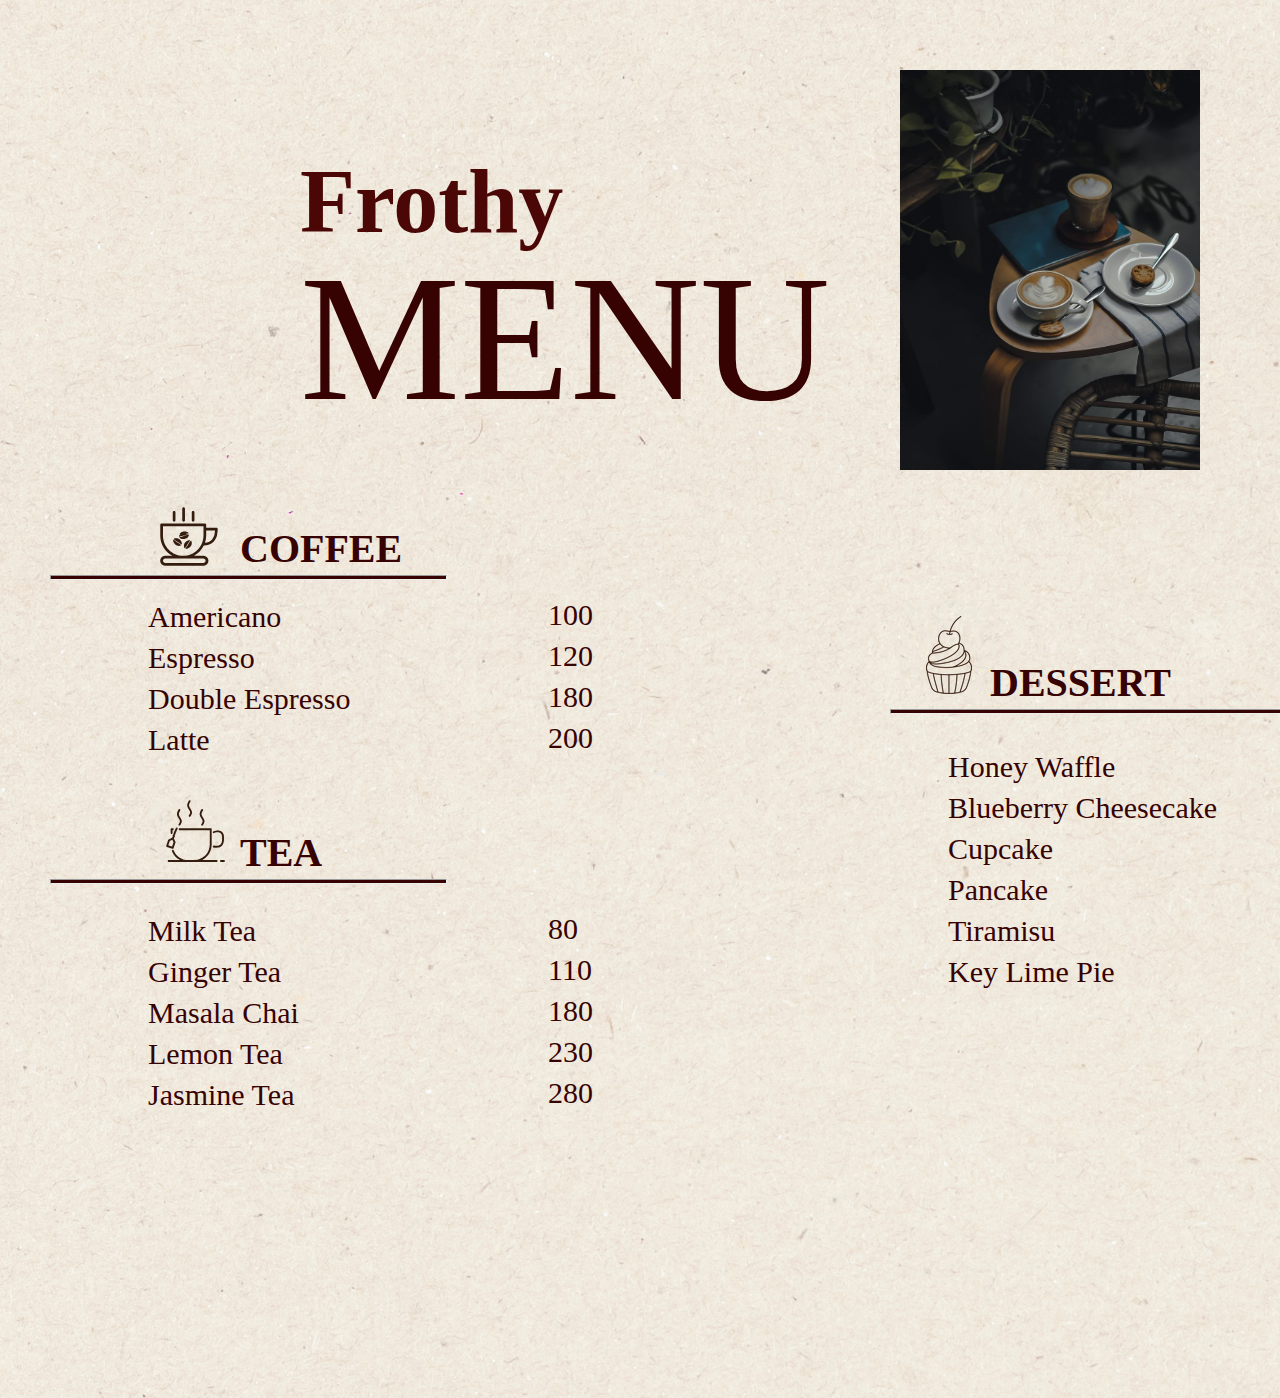
<file: Menu.html>
<!DOCTYPE html>
<html lang="en">
<link rel="stylesheet" href="css/styleMenu.css">
<head>
  <link rel="preconnect" href="https://fonts.googleapis.com">
  <link rel="preconnect" href="https://fonts.gstatic.com" crossorigin>
  <link href="https://fonts.googleapis.com/css2?family=Quintessential&family=Special+Elite&display=swap" rel="stylesheet">
  <meta charset="UTF-8">
  <meta name="viewport" content="width=device-width, initial-scale=1.0">
  <title>Menu</title>
</head>
<body>
<section>
  <div id="Name-menu">Frothy</div>
  <div id="Menu-head">MENU</div>
  <div id="pic"><img src="img/coffeepic.jpg"> </div>
  <div id="Coffee-head">
    <img src="img/Coffee.png">
    <h2>COFFEE</h2>
    <hr>
  </div>
  <div id="Coffee_menu">
  <ul>
    <li>Americano</li>
    <li>Espresso</li>
    <li>Double Espresso</li>
    <li>Latte</li>
  </ul>
  </div>
  <div id="Coffee_menu-price">
    <ul>
      <li>100</li>
      <li>120</li>
      <li>180</li>
      <li>200</li>
    </ul>
  </div>
  <div id="Tea-head">
    <img src="img/tea.png">
    <h2>TEA</h2>
    <hr>
  </div>
  <div id="Tea_menu">
    <ul>
      <li>Milk Tea</li>
      <li>Ginger Tea</li>
      <li>Masala Chai</li>
      <li>Lemon Tea</li>
      <li>Jasmine Tea</li>
    </ul>
  </div>
  <div id="Tea_menu-price">
    <ul>
      <li>80</li>
      <li>110</li>
      <li>180</li>
      <li>230</li>
      <li>280</li>
    </ul>
  </div>
<!--  //-->
  <div id="Dessert-head">
    <img src="img/dessert.png">
    <h2>DESSERT</h2>
    <hr>
  </div>
  <div id="Dessert_menu">
    <ul>
      <li>Honey Waffle</li>
      <li>Blueberry Cheesecake</li>
      <li>Cupcake</li>
      <li>Pancake</li>
      <li>Tiramisu</li>
      <li>Key Lime Pie</li>
    </ul>
  </div>
  <div id="Dessert_menu-price">
    <ul>
      <li>160</li>
      <li>180</li>
      <li>200</li>
      <li>220</li>
      <li>280</li>
      <li>300</li>
    </ul>
  </div>
</section>
</body>
</html>
</file>
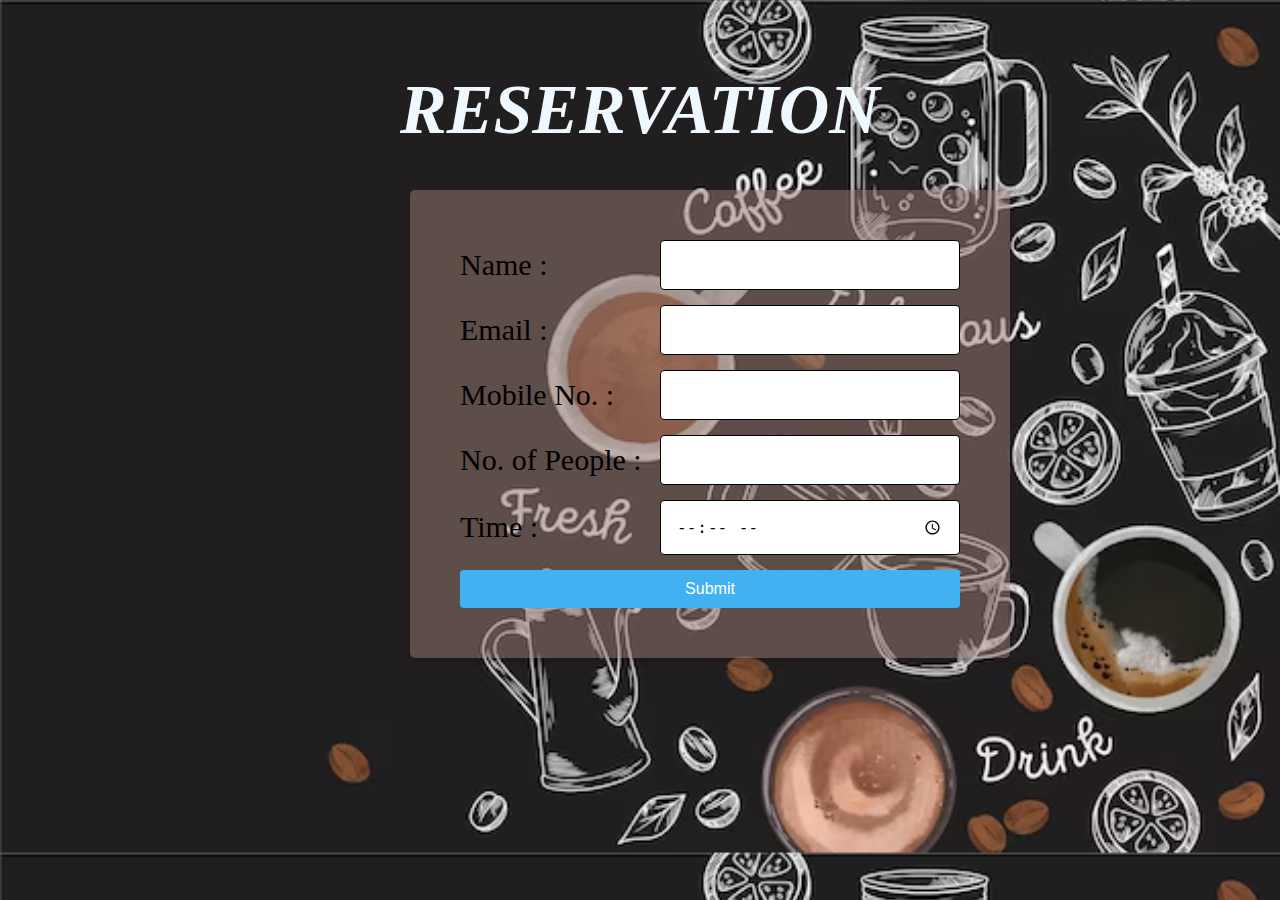
<file: Reservation.html>
<!DOCTYPE html>
<html lang="en">
<link rel="stylesheet" href="css/styleReservation.css">
<head>
  <meta charset="UTF-8">
  <meta name="viewport" content="width=device-width, initial-scale=1.0">
  <title>Reservation</title>
</head>
<body>
<p>RESERVATION</p>
<section id="form-bg">
<form>
  <div class="form-group">
    <label for="name">Name :</label>
    <input type="text" id="name" name="name" required>
  </div>

  <div class="form-group">
    <label for="email">Email :</label>
    <input type="email" id="email" name="email" required>
  </div>

  <div class="form-group">
    <label for="mobile">Mobile No. :</label>
    <input type="tel" id="mobile" name="mobile" maxlength="10" pattern="[0-9]{10}" required>
  </div>

  <div class="form-group">
    <label for="numbr">No. of People :</label>
    <input type="number" id="numbr" name="numbr" required>
  </div>
  <div class="form-group">
    <label for="time">Time :</label>
    <input type="time" id="time" name="time" required>
  </div>
  <input type="submit" value="Submit">
</form>
</section>

</body>
</html>
</file>
<file: css/styleMenu.css>
#pic img{
  position: absolute;
  width: 300px;
  height: 400px;
  top: 70px;
  left: 900px;
}
body {
  background-image: url("../img/BGmenu.png");
}
#Name-menu {
  font-family: "Papyrus", fantasy;
  font-weight: bold;
  font-size: 90px;
  position: absolute;
  left: 300px;
  top: 150px;
  color: rgb(75,6,6);
}
#Menu-head{
  font-size: 180px;
  color: rgb(54,2,2);
  position: absolute;
  top: 235px;
  left: 300px;
}
#Coffee-head{
  position: absolute;
  top: 500px;
  left: 150px;
}
#Coffee-head h2{
  position: relative;
  top: -80px;
  left: 90px;
  font-size: 40px;
  color: rgb(54,2,2);
}
#Coffee-head hr{
  width: 395px;
  position: relative;
  top: -110px;
  height: 3px;
  background-color: rgb(54,2,2);
  left: -100px;
}
#Coffee_menu ul{
  list-style: none;
  color: rgb(54,2,2);
  font-size: 30px;
}
#Coffee_menu ul li{
  margin-bottom: 7px;
}

#Coffee_menu{
  position: relative;
  top: 570px;
  left: 100px;
}
#Coffee_menu-price ul{
  list-style: none;
  color: rgb(54,2,2);
  font-size: 30px;
}
#Coffee_menu-price ul li{
  margin-bottom: 7px;
}

#Coffee_menu-price{
  position: relative;
  top: 381px;
  left: 500px;
}

#Tea-head{
  position: absolute;
  top: 800px;
  left: 150px;
}
#Tea-head h2{
  position: relative;
  top: -80px;
  left: 90px;
  font-size: 40px;
  color: rgb(54,2,2);
}
#Tea-head hr{
  width: 395px;
  position: relative;
  top: -110px;
  height: 3px;
  background-color: rgb(54,2,2);
  left: -100px;
}
#Tea_menu ul{
  list-style: none;
  color: rgb(54,2,2);
  font-size: 30px;
}
#Tea_menu ul li{
  margin-bottom: 7px;
}

#Tea_menu{
  position: relative;
  top: 510px;
  left: 100px;
}
#Tea_menu-price ul{
  list-style: none;
  color: rgb(54,2,2);
  font-size: 30px;
}
#Tea_menu-price ul li{
  margin-bottom: 7px;
}

#Tea_menu-price{
  position: relative;
  top: 280px;
  left: 500px;
}

#Dessert-head{
  position: absolute;
  top: 600px;
  left: 900px;
}
#Dessert-head h2{
  position: relative;
  top: -80px;
  left: 90px;
  font-size: 40px;
  color: rgb(54,2,2);
}
#Dessert-head hr{
  width: 410px;
  position: relative;
  top: -110px;
  height: 3px;
  background-color: rgb(54,2,2);
  right: 10px;
}
#Dessert_menu ul{
  list-style: none;
  color: rgb(54,2,2);
  font-size: 30px;
}
#Dessert_menu ul li{
  margin-bottom: 7px;
}

#Dessert_menu{
  position: relative;
  top: -110px;
  left: 900px;
}
#Dessert_menu-price ul{
  list-style: none;
  color: rgb(54,2,2);
  font-size: 30px;
}
#Dessert_menu-price ul li{
  margin-bottom: 7px;
}

#Dessert_menu-price{
  position: relative;
  top: -380px;
  left: 1300px;
}
</file>
<file: css/styleReservation.css>
body{
  background-image: url("../img/revbg.avif");
  background-size: cover;
}

#form-bg form {
  background-color: rgba(156, 126, 117, 0.5);
  padding: 50px;
  border-radius: 5px;
  margin: 0 auto;
  box-shadow: 0px 4px 6px rgba(0, 0, 0, 0.2);
  width: 500px;
  position: absolute;
  top: 190px;
  left: 410px;
}
.form-group {
  display: flex;
  align-items: center;
  margin-bottom: 15px;
}

label {
  width: 200px;
  color: rgb(0,0,0);
  font-size: 30px;
}
input[type="text"], input[type="email"],input[type="tel"],input[type="number"],input[type="time"] {
  flex-grow: 1;
  padding: 15px;
  border: 1px solid rgb(0,0,0);
  border-radius: 4px;
  font-size: 16px;
}

input[type="submit"] {
  width: 100%;
  padding: 10px;
  background-color: rgb(66,177,242);
  color: white;
  border: none;
  border-radius: 4px;
  font-size: 16px;
  cursor: pointer;
  transition: background-color 0.3s ease;
}

input[type="submit"]:hover {
  background-color: rgb(44,109,174);
}

input[type="submit"]:active {
  background-color: rgb(89,165,242);
}

p{
  font-size: 70px;
  font-family: "Papyrus", fantasy;
  font-weight: bold;
  color: aliceblue;
  text-align: center;
  font-style: italic;
}
</file>
